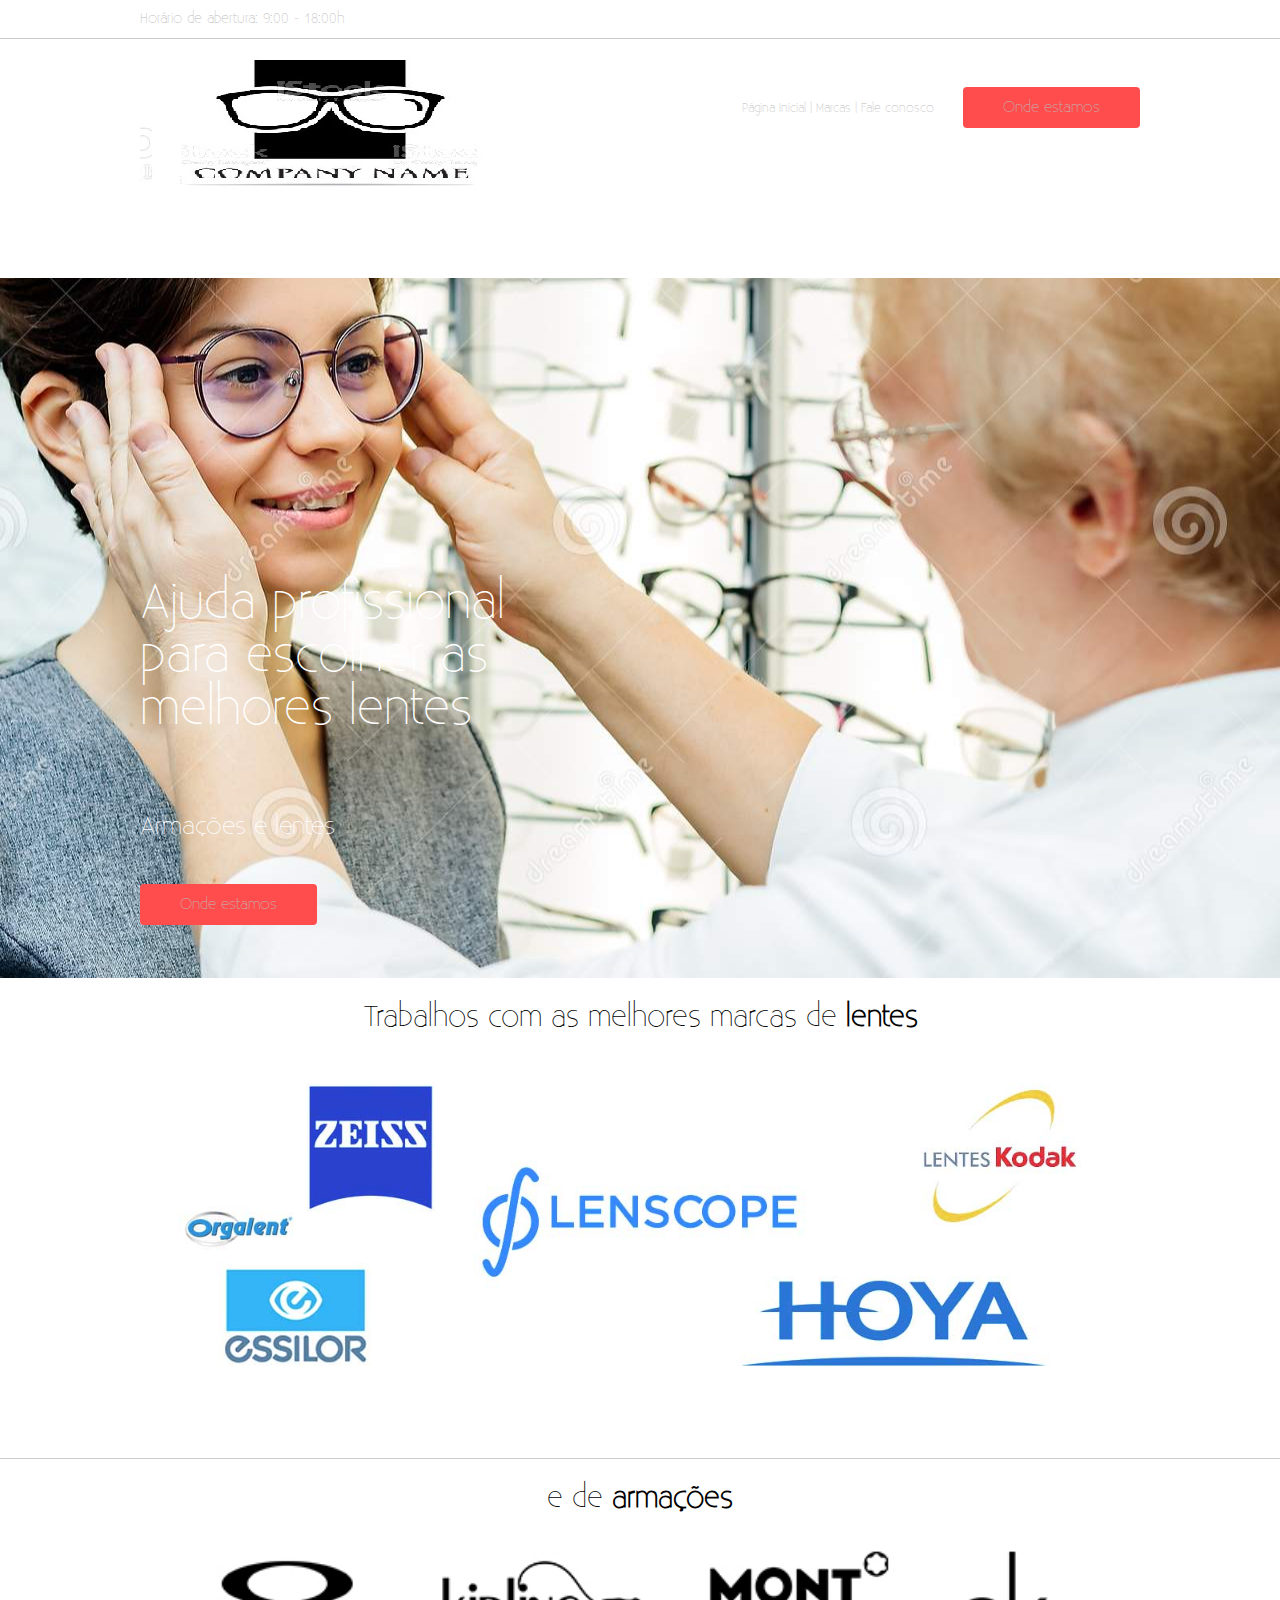
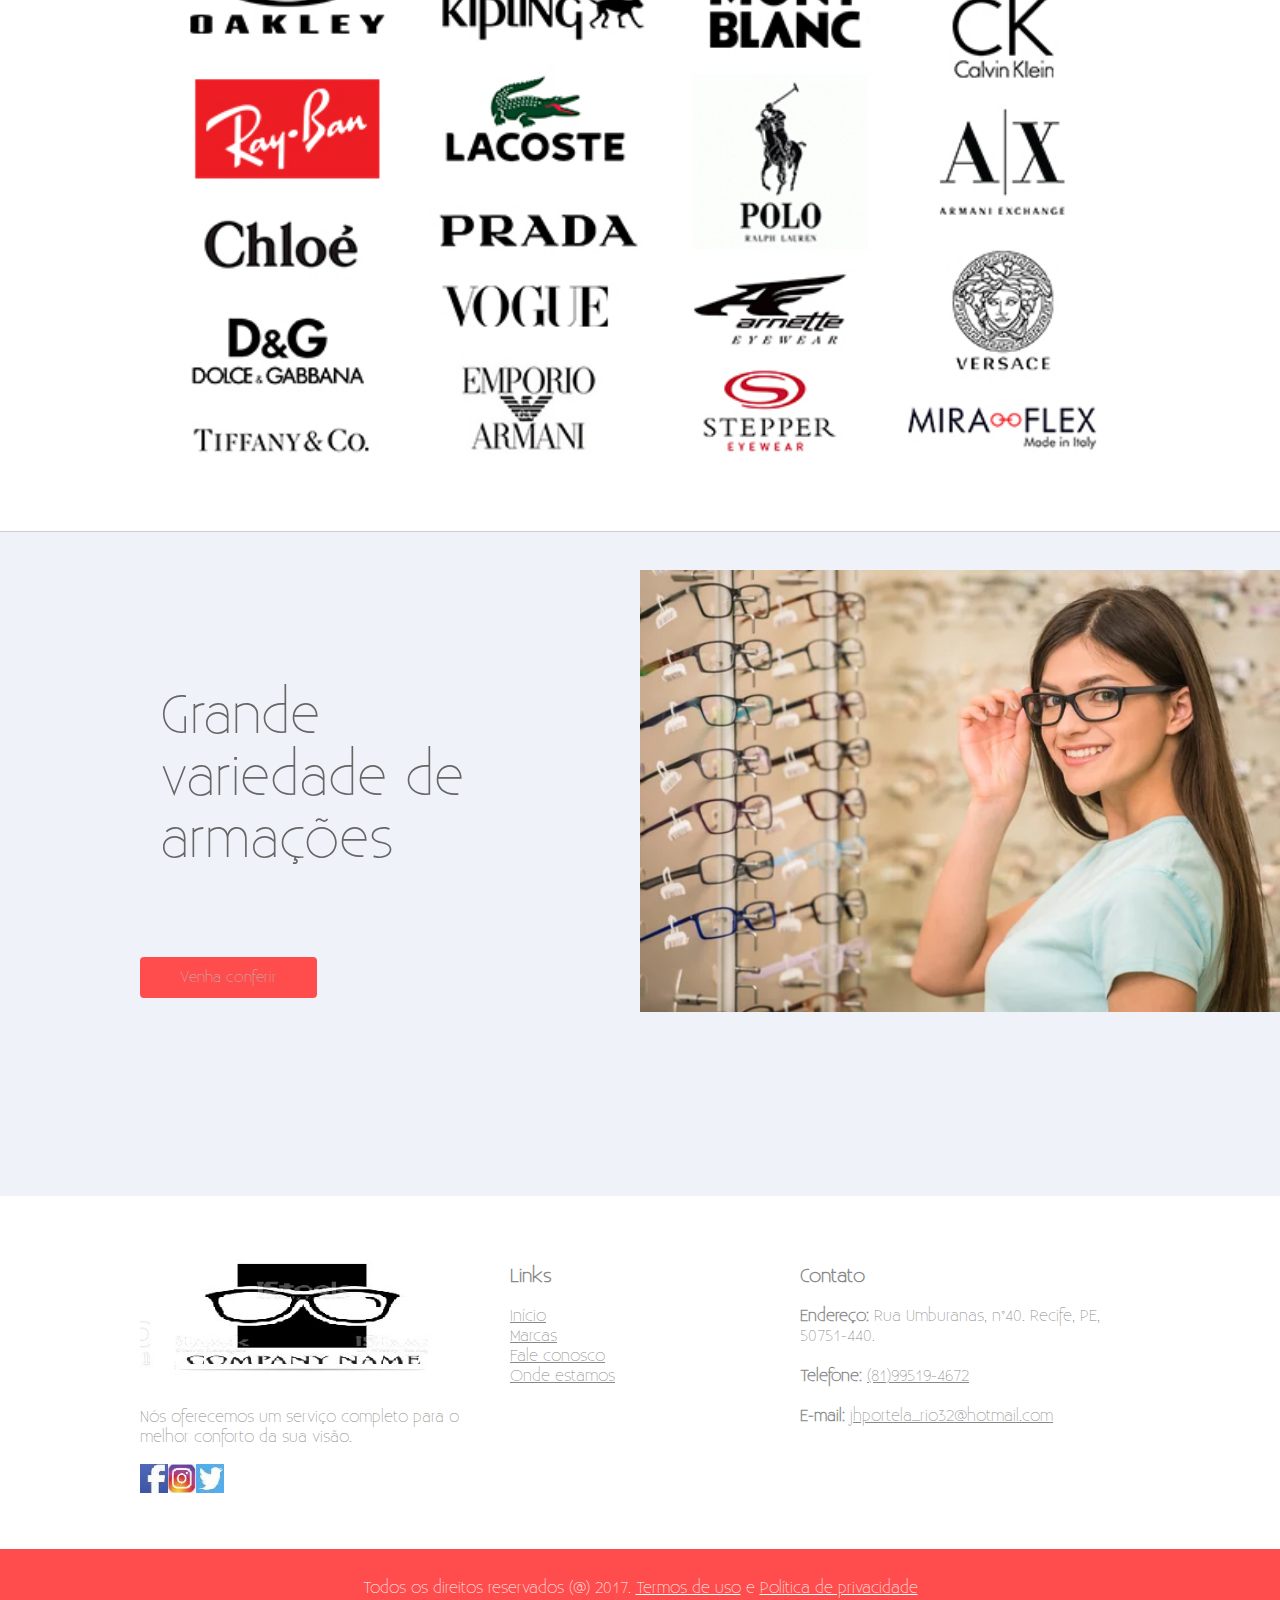
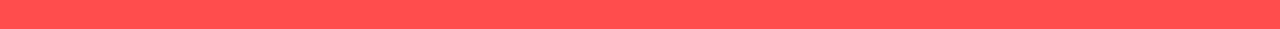
<file: index.html>
<!DOCTYPE html>

<html lang="pt-BR">

    <head>
        
        <link rel="stylesheet" type="text/css" href="CSS/style.css" />
        
        <meta charset="utf-8" />
        
    </head>
    
    <body>
        
        <div class="modal">
            
            <a> <strong> X </strong> </a>
            <h2> Ofertas de 10% </h2>
            
            <p>
                
                <form name="modal_form" method="get">
                
                    Digite o seu e-mail e ganhe 10% de desconto em qualquer compra:

                    <input type="text"  name="email" placeholder="E-mail" autocomplete="off" />
                    <br />
                    <span class="nao_valido">E-mail inválido</span>
                    <br />
                    <input type="submit" value="Enviar" class="btn_destaque" />
                
                </form>
                
            </p>
        
        </div>
        
        <header>
            
            <a name="inicio" />
            
            <div class="barra_superior">
                
                <div class="container">
                    Horário de abertura: 9:00 - 18:00h
                </div>
            
            </div>
            
            <div class="container">
                
                <img class="logo" alt="Logo da Portela Óculos" tittle="Aqui é aprsentado a logo da Portela Óculos" src="img/logomarca2.jpg"/>
        
                <nav>
                    
                    <a href="index.html">Página Inicial</a>  | 
                    <a href="index.html#marcas">Marcas</a>  | 
                
                    <a tittle="Vai para a página de fale conosco" href="faleconosco.html">Fale conosco</a> 
                    
                    <a class="btn_destaque" href="ondeestamos.html">Onde estamos</a>
                
                </nav>
                
            </div>
        
        </header>
        
        <br class="clearfix" />
        
        <section class="sec01">
            
            <div class="container">
            
                <p class="titulo">
                    Ajuda profissional <br/>
                    para escolher as <br/>
                    melhores lentes
                </p>

                <p>
                    Armações e lentes
                </p>

                <a href="ondeestamos.html" class="btn_destaque">Onde estamos</a>
                
            </div>
            
        </section>
        
        <a name="marcas" />
        
        <section class="sec02">
            
            <div class="container">
                
                <p>
                    Trabalhos com as melhores marcas de <strong>lentes</strong>
                </p>


                <img alt="Logo de marcas(lentes)" src="img/lentes.jpg" width="300"/>
                
            </div>
            
        </section>

        <section class="sec02">
            
            <div class="container">
               
                <p>
                    e de <strong>armações</strong>
                </p>
                
                <img alt="Logo de marcas(armações)" src="img/armacoes.jpg" width="300"/>
                
            </div>
            
        </section>
        
        <section class="sec03">
            
            <div class="container">
                
                <div class="metade">
                    
                    <p>
                        Grande <br/>
                        variedade de <br/>
                        armações 
                    </p>
                
                    <a href="ondeestamos.html" class="btn_destaque">Venha conferir</a>
                    
                </div>
                
                <div class="metade fundobody6">
                    
                    <img class="img_sec03" alt="Imagem demostrando variedade de armações" src="img/fundobody6.jpg" ;/>
                
                </div>
                
                
            </div>
            
            
            
        </section>
        
        <br class="clearfix"; />
        
            <footer>
            
            <div class="container">
                
                <div class="quadro123">
                    <div class="container_logo">
                        
                        <img class="logo" alt="Logo da Portela Óculos" tittle="Aqui é aprsentado a logo da Portela Óculos" src="img/logomarca2.jpg"/>
                        
                    </div>    
                    
                    <p>
                        Nós oferecemos um serviço completo para o melhor conforto da sua visão.
                    </p>
                    
                    <div class="container_logo">
                        
                        <a href="https://web.facebook.com/profile.php?id=100005820662106"><img alt="Link para facebook" src="img/facebook.jpg" /></a><a href="https://www.instagram.com/joaohenriqueee_/"><img alt="Link para Instagram" src="img/insta.jpg"/></a><a href="https://twitter.com/Riquinportela"><img alt="Link para Twitter" src="img/twitterlogo.jpg"/></a>
                        
                    </div>

                </div>

                <div class="quadro123">
                    
                    <div class="margin_left">
                        <h3>Links</h3> 
                        
                        <a  href="index.html#inicio"> Início </a> <br/>
                        
                        <a alt="Vai ser redirecionado para a lista de marca que trabalhamos" href="index.html#marcas">Marcas</a> <br/>
                        <a tittle="Vai para a página de fale conosco" href="faleconosco.html">Fale conosco</a> <br/>
                        <a href="ondeestamos.html" >Onde estamos</a> <br/>                
                    </div>
    
                </div>

                <div class="quadro123">
                    
                    <h3>Contato</h3> 

                    <strong>Endereço:</strong> Rua Umburanas, n°40. Recife, PE, 50751-440. <br/> <br/>
                    
                    <strong>Telefone:</strong> <a href="tel: (81)99519-4672">(81)99519-4672</a> <br/> <br/>

                    <strong>E-mail:</strong> <a href="mailto: jhportela_rio32@hotmail.com">jhportela_rio32@hotmail.com</a>
                    
                </div>
            
            </div>    
                
            <br class="clearfix" />
                
            <div class="rodapedireitos">
                Todos os direitos reservados (@) 2017. <a href="termodeuso.html">Termos de uso</a> e <a href="politicapriv.html">Política de privacidade</a>
            </div>
                
        </footer>
        
        <script type="text/javascript" src="JS/script.js"></script>        
        
    </body>



</html>
</file>
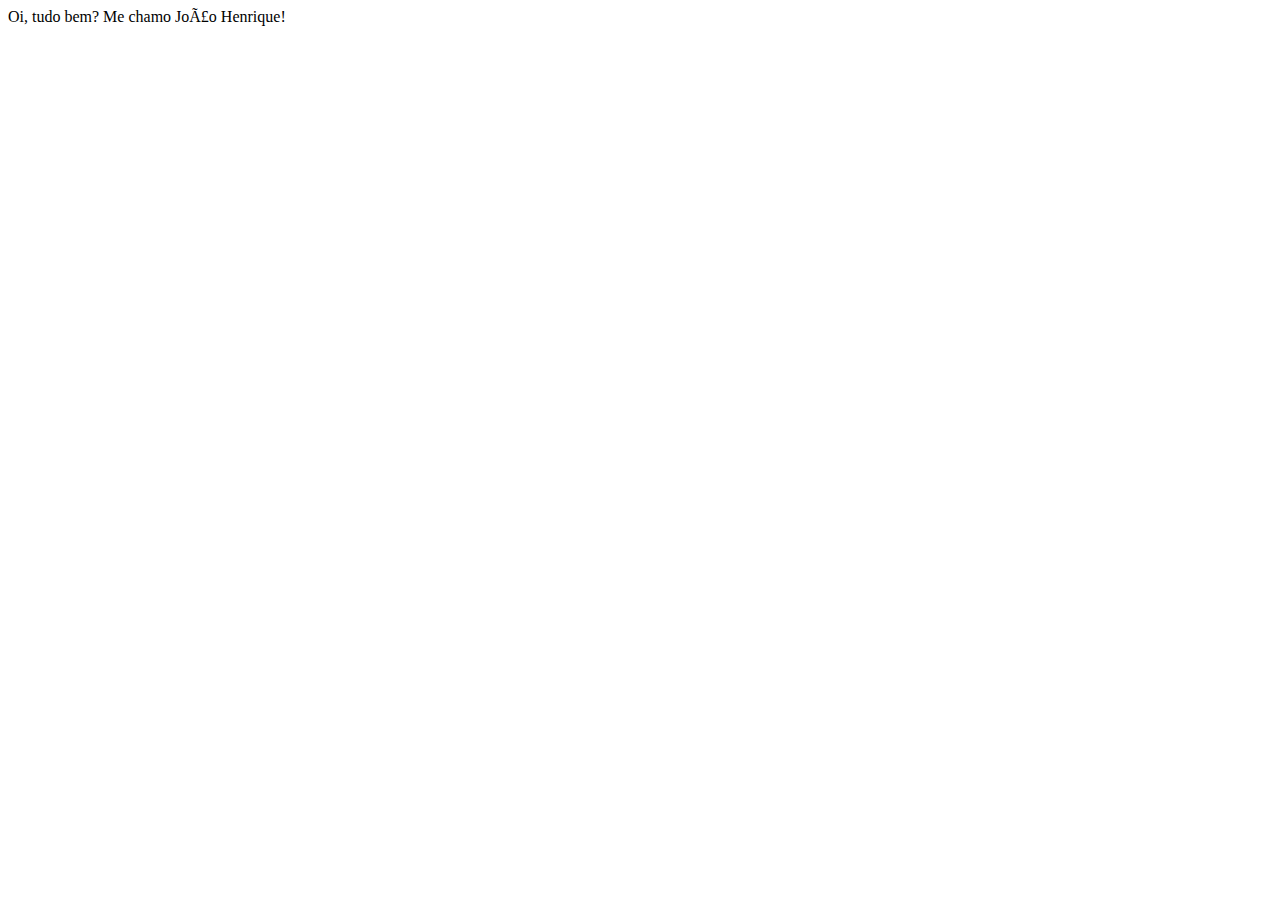
<file: resumocsshtml.html>
<!-- 
Para fazer um comentario
<!-- -- shift.
HTML - Hypertext Markup Language

<meta charset="utf-8" />
Sempre colocar no inicio de todo código em head, ajeita o problema de codifiação da fonte

HTML funciona por meio de TAGs, Para inicio < >, para fechamento </ >
Como se constroi, tag com inicio e fim:
<NomeTag> </NomeTag>

Não precisa de inicio e fim, tem apenas um ponto:
<NomeTag />

Atributos:
Como se constroi:
<NomeTag atributo="valor"> Influenciado </NomeTag>

Dentro do <head></head>:
Tudo que o site vai precisar, tudo que seja de configuração, importação de recursos

Dentro do <body></body>:
Toda a pagina, todo o conteudo, texto, imagem, menu etc estará aqui

Para saltar linha:
<br />

Para adicionar uma imagem:
alt = alternative, caso não dê certo abrir a imagem
Tittle vai servir para quando a pessoa passar o mouse em cima do texto ou imagem, aparecer mais informações sobre tal coisa
src = source, fonte, a origem do arquivo, onde se localiza 

<img alt="" 
tittle=""
src=""/>

Tag <a> Texto</a>
É responsavel pela criação de links. Ou seja, ao clicar no texto que está entre essa tag, o usuario será redirecionado para outra página.

Tag <p> </p>
É uma tag para definir um paragrafo e poder mexer nele no CSS

Tags:
Header
Nav - Navegação - Menu

Article - Conteudo
Div;Section;

Aside

Footer

Todo formulário é criado pela Tag:
<form></form>
o form tem três atributos importantes:


<form enctype="application/x-www-form-urlencoded"> </form>
Esse é o padrão, vai codificar todos os envios dos formulários, todo espaço vai ser substituido por sinal de + e vai substituir todos os caracteres especiais por código ASC, ou seja ele vai adaptar os seus dados, para eles serem melhor enviados.


<form enctype="multipart/form-data"> </form>
Esse vai enviar os dados como está, mas é o unico tipo que envia arquivos, então se você tem um form que tem que enviar uma imagem, um arquivo, tem que usar esse atributo.
                

<form enctype="text/plain"> </form>
Esse é um texto puro, vai enviar assim como digitar, substitui apenas o espaço por sinal de +.

Já o outro atributo method="", só existem dois tipos no HTML, caso queira usar outros tipos como put, option tem que fazer o envio via JavaScript, são eles:


<form method="get"></form>
Vai enviar todos os dados pela URL, endereço do site.


<form method="post"></form>
Vai enviar todos os dados pelo corpo da requisição.


<form action=""></form>
Para onde nós vamos enviar os dados.



<label></label>
Recomendado sempre que for descrever o nome de um campo.

<input type="text" />
Vai receber a informação que requisitou no label, tem varios tipois de type, como text, email, reset, tel etc. 

<input placeholder="Digite seu nome completo">
É a marca d'água do campo.

<input id="" />
Significa o identificador único da página.

<textarea name="Mensagem">asd </textarea>
É como se fosse um input, do tipo de texto e ainda pode saltar linha.



<iframe http://www.jpenergiasolar.com.br/></iframe>
Vai permitir colocar qualquer coisa dentro de um quadrado. Utilizado quando é preciso colocar um mapa, propraganda etc.


Tag <h> </h>
Serve para definir um título


<strong> Texto </strong>
Deixa o texto entre essa tag em negrito.


Link é criado por meio da tag a:
href é o link pra onde vai mandar quando clicar no item
<a tittle="" href="link"> </>

width="tamanho" em img, serve para definir o tamanho da imagem

-->


<!-- 
Existem 3 CSS, por ordem de prioridades:

CSS Inline, CSS Interno, CSS externo
se tiver conflito na pag, ganha o de maior prioridade
Porém se quiser que, por exemplo, o CSS interno seja prioridade, então faz, dentro do header{}, por exemplo: 

background-color: cor !important

CSS Inline: style="background-color: green"

CSS Interno: <style type="text/css">
                (selector){
                   propriedade: valor;
                
               }
        </style>

CSS Externo: Está fora do arquivo do codigo html principal, cria-se outro arquivo.

comentario no css é /* */



Fontes serifadas: Tem retoques "melohores" nas pontas, para melhor leitura, melhor para jornais, revistas, já para sites são melhores fontes não serifadas, como Arial, em geral sans-serif, que escolhe uma fonte aleatoria sem serifa.

margin: margem externa.
padding: margem interna.

padding-bottom: 15px;
padding-top: 15px;
padding-left: 50px;
padding-right: 50px;
Ou simplesmente, apresentando 2 pontos: 15px, superior e inferior, 50 px, direita e esquerda
Ou apresentando 4 pontos, que vai no sentido horario: 
padding: 10px 20 px 30 px 40 px;
Em que 10px é o superior, 20px direita, 30px inferior e 40px esquerda


border-style: inset ou outset;
Deixam com um efeito 3d

@media screen
É tipo um when ..., olhar em style.css como se constroi



Como tudo se inicia:
-->

<html>
    <head></head>
    <body>
        Oi, tudo bem? Me chamo João Henrique!
    </body>

</html>
</file>
<file: CSS/style.css>
@import url('https://fonts.googleapis.com/css2?family=Raleway:wght@200&display=swap');

@font-face{
    font-family: "Existence";
    src: url("fonts/Existence-Light.otf");
}

html{
    scroll-behavior: smooth;
}

.clearfix{
    clear: both;
}

body{
    margin: 0px;
    font-family: "Existence", "Raleway",  "Arial", sans-serif;
}

textarea, input{
    font-family: "Raleway", "Arial", sans-serif;
}

.barra_superior{
    border-bottom: 1px solid rgb(204, 204, 204);
    color: rgb(187, 187, 187);
    padding-top: 10px;
    padding-bottom: 10px;
    font-size: 14px;
}

.container{
    max-width: 1000px;
    width: 100%;
    margin: 0 auto;
}

nav{
    color: rgb(187, 187, 187); 
    font-size: 12px;
    float: right;
    margin-top: 60px
}

nav a{
    color: rgb(187, 187, 187);
    text-decoration: none;
}

nav a.btn_destaque{
    margin-left: 25px;
}

.btn_destaque, .metade input[type=submit]{
    border: none;
    background-color: rgb(255, 77, 77);
    color: white;
    padding: 12px 40px;
    border-radius: 4px;
    text-decoration: none;
    font-size: 15px;
    color: rgb(187, 187, 187);
}

.sec01{
    height: 700px;
    color: white;
    background-image: url(../img/fundobody3.jpg);
    background-repeat: no-repeat;
    background-position: center;
}

.sec01 p.titulo{
    font-size: 48px;
    padding-top: 300px;
}

.sec01 p{
    font-size: 24px;
    padding-bottom: 30px;
    line-height: 110%;
    
}

.sec02{
    border-bottom: 1px solid rgb(204, 204, 204);
    line-height: 150%;
}

.sec02 p{
    font-size: 28px;
    text-align: center;
}

.sec02 img{
    width: 100%; 
    margin-bottom: 50px;
}

.sec03{
    background-color: rgb(239, 243, 249); 
    height: 664px;
}

.sec03 p{
    font-size: 54px;
    line-height: 115%;
    color: rgb(102, 102, 102);
    padding-top: 100px;
    padding-bottom: 40px;
    padding-left: 20px;

}

.metade{
    width: 50%;
    float: left;
}

.fundobody6{
    padding-top: 38px;
}

.fundobody6 .img_sec03{
    width: 664px;
}

.rodapedireitos{
    background-color: rgb(255, 77, 77);
    color: white;
    padding-top: 30px;
    padding-bottom: 30px;
    text-align: center;
}

.rodapedireitos a{
    color: white;
}

.quadro123{
    width: 33%;
    float: left;
    padding-top: 30px;
    padding-bottom: 50px;
}

.quadro123, .quadro123 a{
    color: rgb(136, 136, 136);
}

.quadro123 .logo{
    width: 100%;
}

.quadro123 img{
    width: 28px;
}

.margin_left{
    margin-left: 40px;
}

.sec_fale, .sec_onde{
    height: 500px;
    background-color: #FAFAFA;
}

.sec_fale .metade{
    padding-top: 100px;
}

.metade{
    width: 50%;
    float: left;
    line-height: 150%;
    color: rgb(120, 120, 120);
}

.metade div, .metade address{
    margin-left: 40px;
}

.metade form{
    line-height: 250%;
}

.metade form input[type=text], textarea, .modal input[type=text]{
    border: none;
    border-bottom: 1px solid lightgray;
    width: 63%;
    background-color: #FAFAFA;
    padding-top: 10px;
}

.metade textarea{
    min-height: 100px;
}

.metade input[type=submit]{
    float: right;
    margin-right: 80px;
}

.metade img{
    width: 35px;
}

.metade label{
    width: 30%;
    display: inline-block;
    vertical-align: top;
}





/* Para Smartphones */
@media screen and (max-width: 580px){
    
    .barra_superior .container{
    margin-left: 10px;
    }
    
    .logo{
        width: 100%;
    }
    
    nav{
        float: none;
        margin-left: 15px;
        text-align: center;
        font-size: 17px;
    }
    
    nav .btn_destaque{
        margin-left: 0px !important;
    }
    
    .sec01 p, .sec01 .btn_destaque{
        margin-left: 20px;
    }
    
    .sec01{
        text-align: center;
    }
    
    .metade{
        width: 100%;
        margin-left: 20px;
    }
    
    .fundobody6 .img_sec03{
        width: 92.5%;
    }
    
    .sec03{
        height: 780px;
        border-bottom: 1px solid rgb(204, 204, 204);
    }
    
    .sec03 p{
        padding-top: 30px;
        text-align: center;
        margin-right: 20px;
    }
    
    .sec03 .btn_destaque{
        margin-left: 140px;
    }
    
    .quadro123{
        width: 100%;
        border-bottom: 1px solid rgb(204, 204, 204);
        padding-left: 20px;
    }
    
    .margin_left{
        margin-left: 0px;
    }
    
    .quadro123 .logo{
        width: 80%;
    }
    
    .container_logo{
       text-align: center; 
    }
    
}

.modal{
    display: none;
    position: fixed;
    width: 400px;
    padding-left: 20px;
    background-color: oldlace;
    border: 1px solid rgb(136, 136, 136);
    height: 220px;
    top: 50%;
    margin-top: -100px;
    left: 50%;
    margin-left: -200px;
}

.modal input[type=text]{
    width: 93%;
}

.modal a{
    float: right;
    padding-top: 5px;
    padding-right: 10px;
    text-decoration: none;
    font-size: 20px;
    cursor: pointer;
}

span.nao_valido{
    color: red;
    display: none;
}

input.nao_valido, textarea.nao_valido {
    border-bottom: 1px solid red !important;
}

.texto {
    color: gray;
    float:right;
    font-size: 12px;
    line-height: 12px;
    padding-right: 25px;
}
</file>
